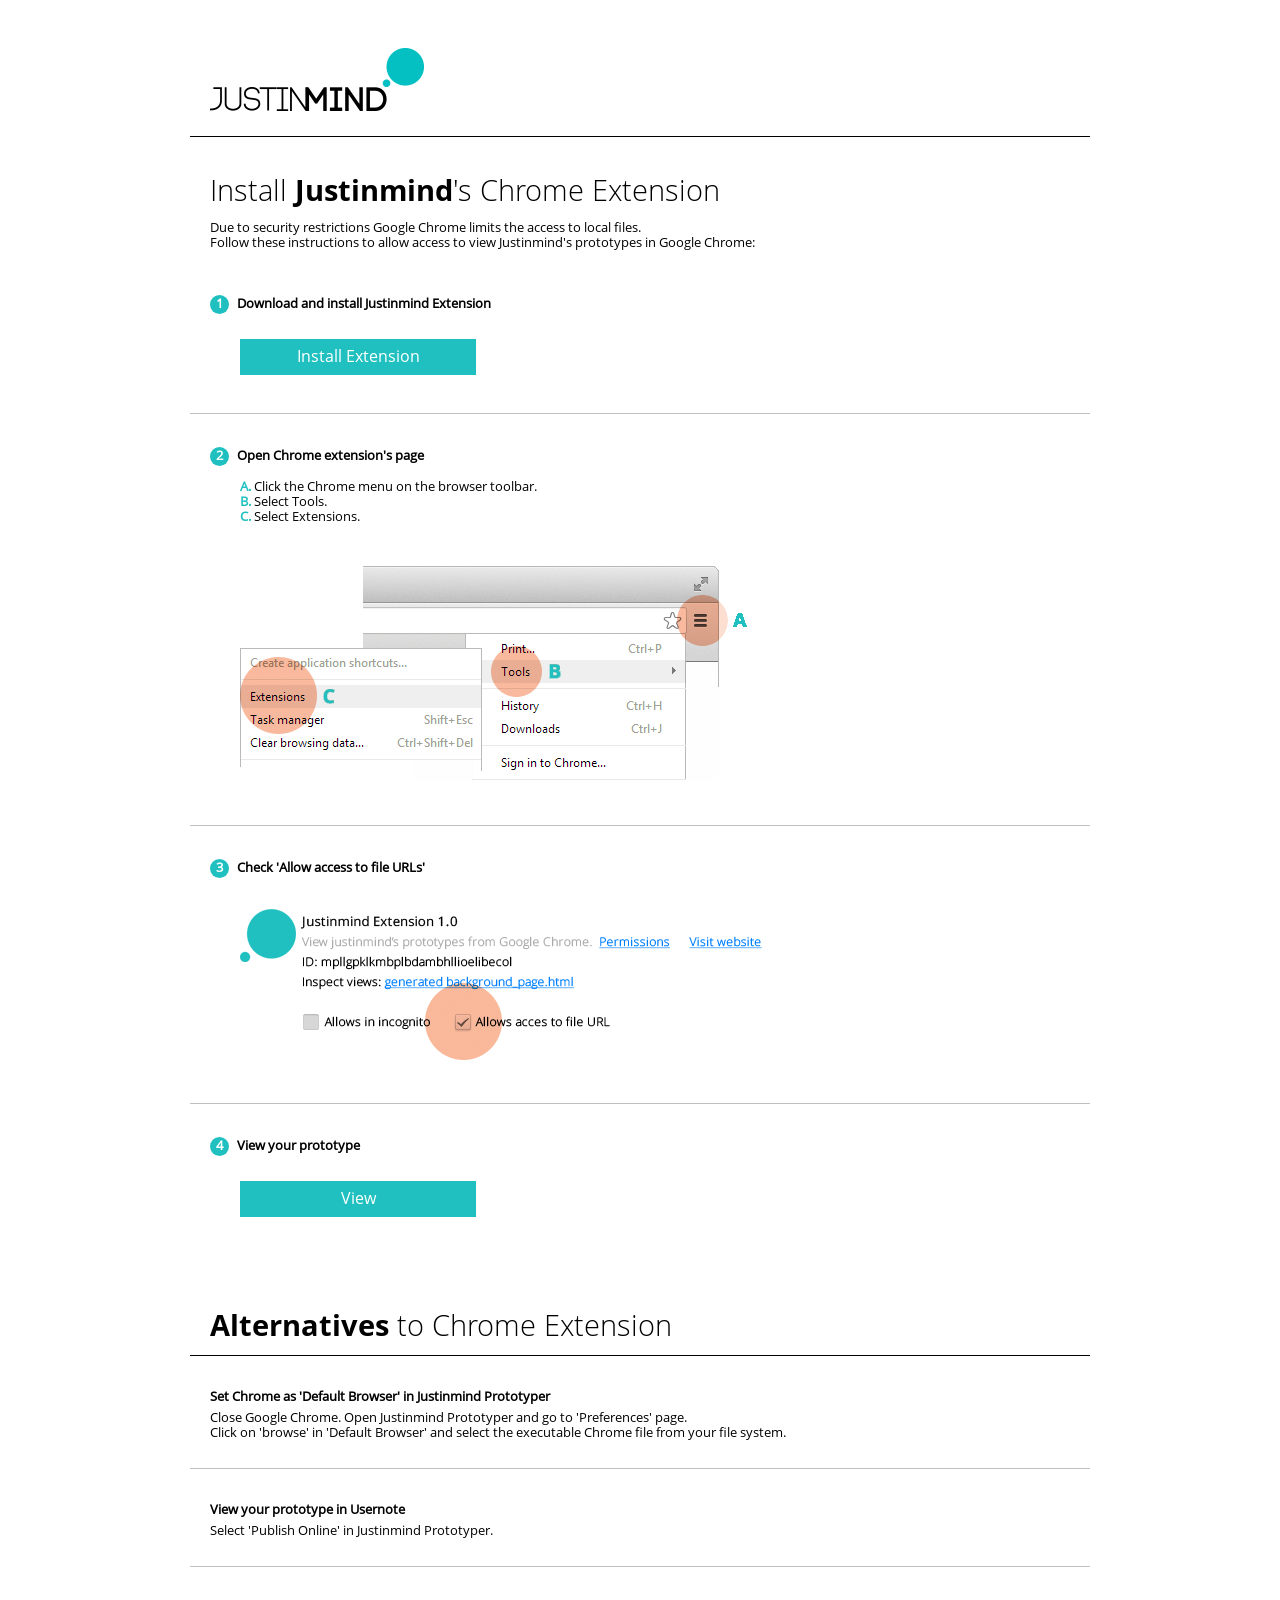
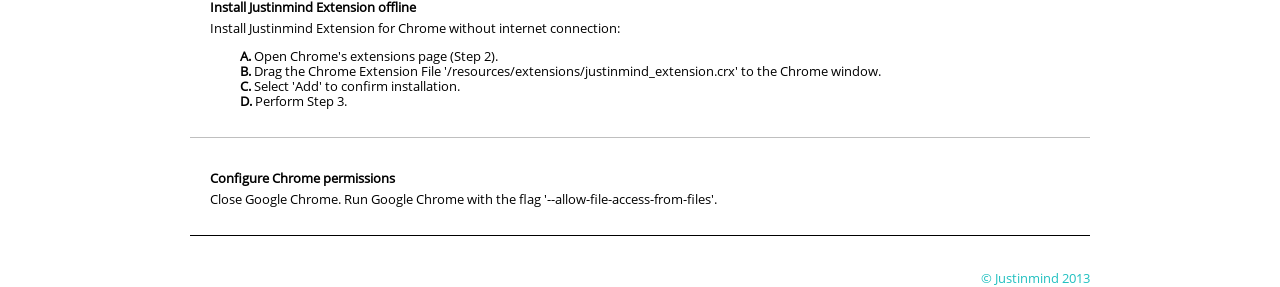
<file: Práctica 3. Prototipado/HTML, CSS y JavaScript/resources/_jim/html/chrome.html>
<!DOCTYPE html PUBLIC "-//W3C//DTD XHTML 1.1//EN" "http://www.w3.org/TR/xhtml11/DTD/xhtml11.dtd">
<html>
  <head>
    <meta http-equiv="content-type" content="text/html; charset=utf-8" />
    <title> Justinmind - Install extension</title>
    <style type="text/css">
      body { background-color: #ffffff; font-family: 'OpenSans', sans-serif; color: black;}
      #overlay { position: relative; top: 40px; width: 100%; }
      div.button:hover {opacity:0.9;}
      a {font-size: 12pt;line-height:35px;display:inline-block;text-decoration:none; color:white; width:100%;height:100%; vertical-align:middle;}
      #main {
        width: 900px;
        margin: 0 auto;
      }
      .content_section {
        margin-top: 20px;
		margin-bottom: 38px;
        border-top: 1px solid #bfbfbf;
		padding-left:20px;
		padding-top:33px;
      }
	  .content_section_alt {
        margin-top: 0px;
		margin-bottom: 28px;
        border-top: 1px solid #bfbfbf;
		padding-left:20px;
		padding-top:33px;
      }
	  .first{
		border-top: 1px solid black;
	  }
	  #logo {
		padding-left:20px;
      }
      #title, #alt_title { 
	      font-size: 22pt; 
	      margin-bottom: 10px; 
	      margin-top:0px;
	      font-family: 'OpenSansLight', sans-serif;
      }
	  #alt_title{
		padding-left:20px;
		padding-top:50px;
	  }
      #intro { 
		  margin-bottom:45px;
	  }
	  .description{
	    font-size: 10pt; 
		line-height: 15px; 
	  }
	  #step { 
		  font-size: 10pt; 
		  line-height: 15px; 
	  }
	  .bullet {
	    color:white;
	    text-align:center;
		background-color: #21C0C0;
		width: 18px; height: 18px; 
		-webkit-border-radius: 50%; -moz-border-radius:50%;
		border-radius:50%;
		margin: 0px, auto;
		margin-right: 5px;
		display:inline-block;
		padding-right:1px;
		padding-top:1px;
	  }
	  #install_button{
		/*background-image: url('./images/install_button.png');*/
	  }
	  #view_button{
		/*background-image: url('./images/view.png');*/
	  }
	  .button{
	  	width:236px;
		height:36px;
		margin-left:30px;
		margin-top:25px;
		color:white;
		background-color:#21C0C0;
		text-align:center;
		vertical-align:middle;
	  }
	  #list_steps, #settings{
		margin-left:30px;
	  }
	  #list_alt{
		padding-top:0px;
		margin-top:0px;
		margin-bottom:40px;
	  }
	  div.alt{
		margin-bottom:10px;
	  }
	  #settings{
		margin-top:28px;
	  }
	  .letter{
		display:inline-block;
		color:#21C0C0;
		font-weight:bold;
	  }
	  @font-face{
		font-family: 'OpenSans';
		src:url('./resources/OpenSans-Regular.ttf') format('truetype');
	  }
	  @font-face{
		font-family: 'OpenSansBold';
		src:url('./resources/OpenSans-Bold.ttf') format('truetype');
	  }
	  @font-face{
		font-family: 'OpenSansLight';
		src:url('./resources/OpenSans-Light.ttf') format('truetype');
	  }
	  .intro_alt{
		font-weight:bold;
		margin-bottom:6px;
	  }
	  .sign{
		float:right;
		font-size:10pt;
		color:#21C0C0;
	  }
	  .openSansBold{
		font-family: 'OpenSansBold', sans-serif;
		display:inline-block;
	  }
    </style>
  </head>
  <body>
    <div id="overlay">
      <div id="main">
        <img id="logo" src='./images/logo.png'>
        <div class="content_section first">
	        <div id="title">Install <div class="openSansBold">Justinmind</div>'s Chrome Extension</div>
	        <div id="intro" class="description">
	          Due to security restrictions Google Chrome limits the access to local files.<br>
			  Follow these instructions to allow access to view Justinmind's prototypes in Google Chrome:
			</div>
	        <div id="step">
				<div class="bullet"><b>1</b></div>
				<b>Download and install Justinmind Extension</b>
		        <div id='install_button' class="button"><a href="https://chrome.google.com/webstore/detail/pnfffbfcdapknabgmlnpagljkjdejaap" target='_blank'>Install Extension</a></div>   
	        </div> 
		</div>
		<div class="content_section">
	        <div id="step">
				<div class="bullet"><b>2</b></div>
				<b>Open Chrome extension's page</b>
	        </div> 
	        <dl id="list_steps" class="description">
		        <dt><div class="letter">A.</div> Click the Chrome menu on the browser toolbar.</dt>
		        <dt><div class="letter">B.</div> Select Tools.</dt>
		        <dt><div class="letter">C.</div> Select Extensions.</dt>
	        </dl>
			<img id="settings" src='./images/settings.png'>
		</div>
		<div class="content_section">
			<div id="step">
				<div class="bullet"><b>3</b></div>
				<b>Check 'Allow access to file URLs'</b>
			</div>
			<img id="settings" src='./images/extension.png'>
	    </div>
		<div class="content_section">
			<div id="step">
				<div class="bullet"><b>4</b></div>
				<b>View your prototype</b>
			</div>
			<div id='view_button' class="button"><a href="../../../index.html">View</a></div>  
	    </div>
		<!--EXTENSIONS-->
		<div id="alt_title"><div class="openSansBold">Alternatives</div> to Chrome Extension</div>
		<div class="content_section_alt first">
			<div class="alt description"><div class='intro_alt'>Set Chrome as 'Default Browser' in Justinmind Prototyper</div>
				<div>Close Google Chrome. Open Justinmind Prototyper and go to 'Preferences' page.<br>Click on 'browse' in 'Default Browser' and select the executable Chrome file from your file system.</div>
			</div>
		</div>
		<div class="content_section_alt">
		    <div class="alt description"><div class='intro_alt'>View your prototype in Usernote</div>
				<div>Select 'Publish Online' in Justinmind Prototyper.</div>
			</div>
		</div>
		<div class="content_section_alt">
		    <div class="alt description"><div class='intro_alt'>Install Justinmind Extension offline</div>
				<div>Install Justinmind Extension for Chrome without internet connection:</div>
				<dl id="list_steps" class="description">
					<dt><b>A.</b> Open Chrome's extensions page (Step 2).</dt>
					<dt><b>B.</b> Drag the Chrome Extension File '/resources/extensions/justinmind_extension.crx' to the Chrome window.</dt>
					<dt><b>C.</b> Select 'Add' to confirm installation.</dt>
					<dt><b>D.</b> Perform Step 3.</dt>
				</dl>
			</div>
		</div>
		<div class="content_section_alt">
			<div class="alt description"><div class='intro_alt'>Configure Chrome permissions</div>
				<div>Close Google Chrome. Run Google Chrome with the flag '--allow-file-access-from-files'.</div>
			</div>
		</div>
		<div class="content_section_alt first"><div class="sign">© Justinmind 2013</div></div>
		</div>
	  </div>
    </div>
  </body>
</html>
</file>
